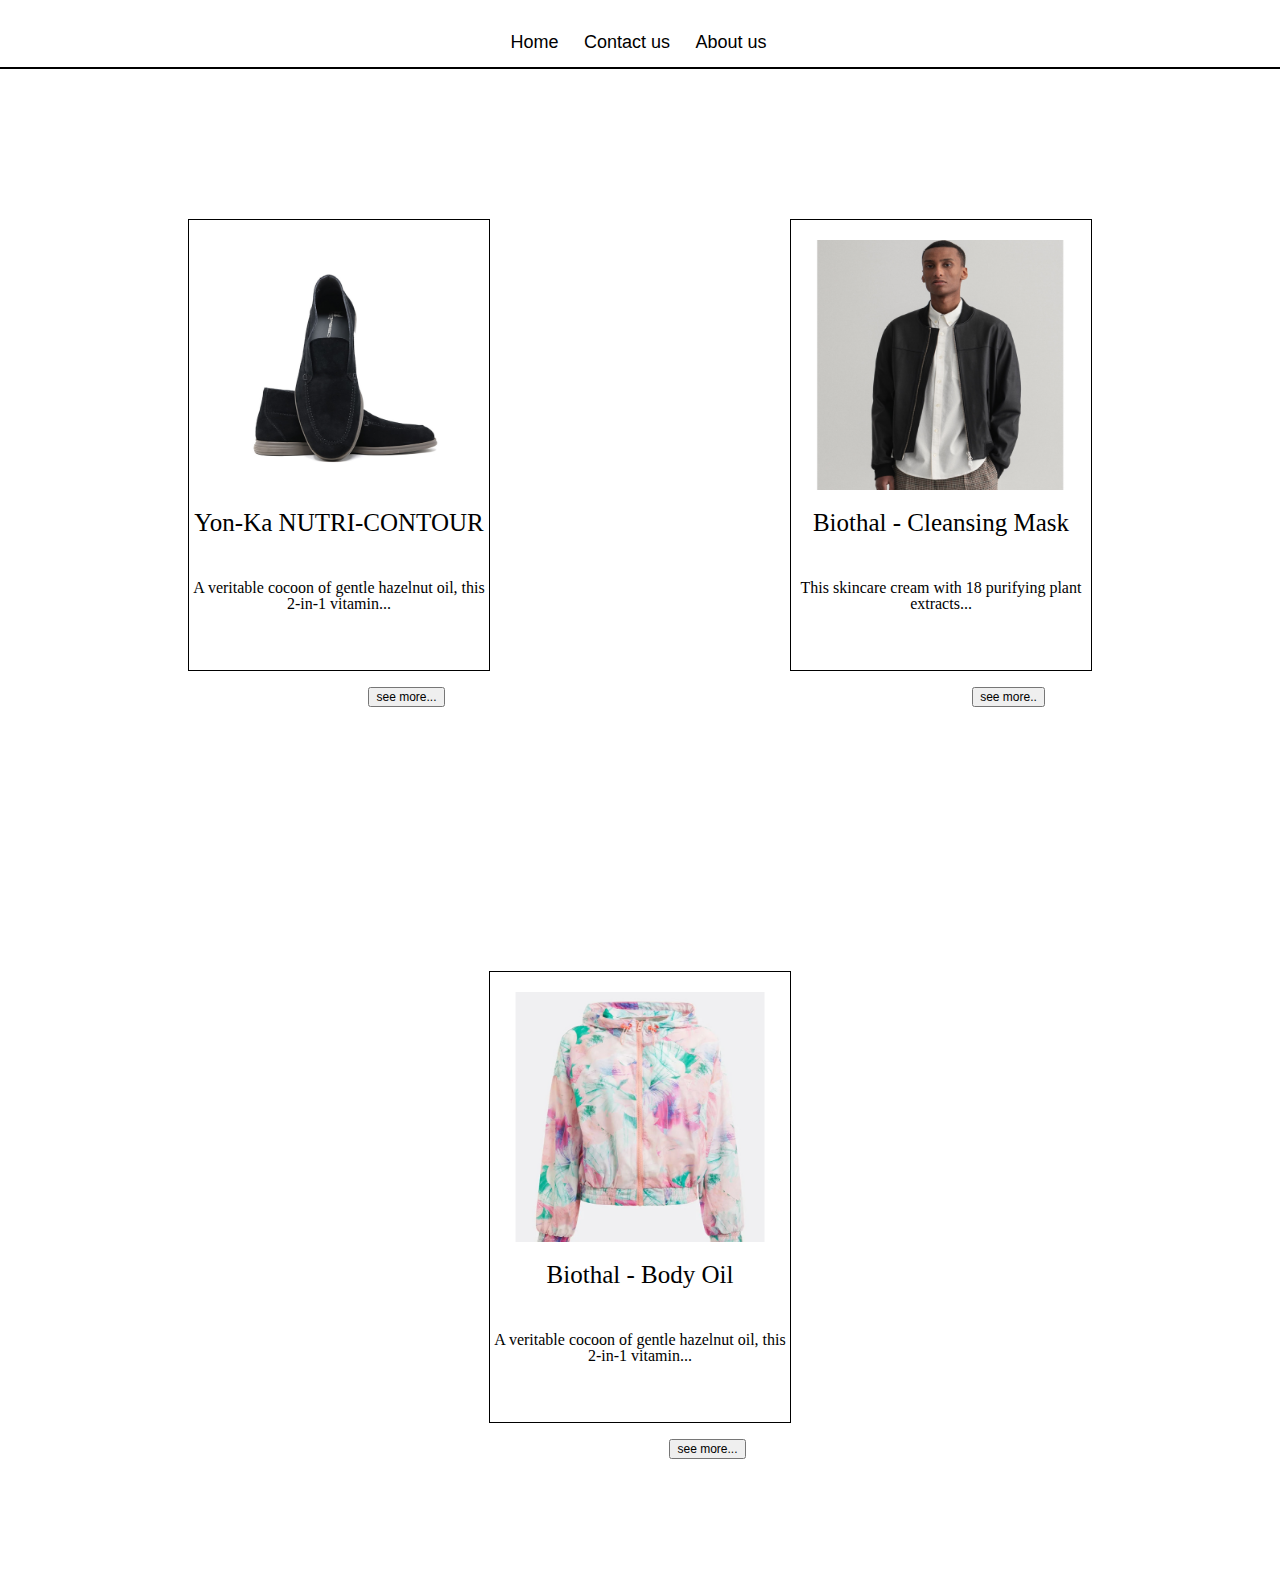
<file: index.html>
<!DOCTYPE html>
<html lang="en">
<head>
    <meta charset="UTF-8">
    <meta http-equiv="X-UA-Compatible" content="IE=edge">
    <meta name="viewport" content="width=device-width, initial-scale=1.0">
    <link rel="stylesheet" href="static/css/style.css">
    <title>Document</title>
</head>
<body> 
    <header>
        <nav>
            <ul>
                <li>
                    <li>
                    <a href="index.html">Home</a>
                </li>
                <li>
                    <a href="contact.html">Contact us</a>
                </li>   
                <li>
                    <a href="about.html">About us</a>
                </li>  
            </ul>
        </nav>
    </header>
    <div class="container">
        <div class="box-button-wrapper">
            <img src="static/css/shoes.png" alt="shoes"/>
            <h4>Yon-Ka NUTRI-CONTOUR</h4>
            <p>A veritable cocoon of gentle hazelnut oil, this 2-in-1 vitamin...</p>
            <button>see more...</button>
        </div>
        <div class="box-button-wrapper">
            <img src="static/css/dude.png" alt="some dude"/>
            <h4>Biothal - Cleansing Mask</h4>
            <p>This skincare cream with 18 purifying plant extracts...</p>
            <button>see more..</button>
        </div>
        <div class="box-button-wrapper">
            <img src="static/css/topp.png" alt="top"/>
            <h4>Biothal - Body Oil</h4>
            <p>A veritable cocoon of gentle hazelnut oil, this 2-in-1 vitamin...</p>
            <button>see more...</button>
        </div>
    </div>
</body>
</html>
</file>
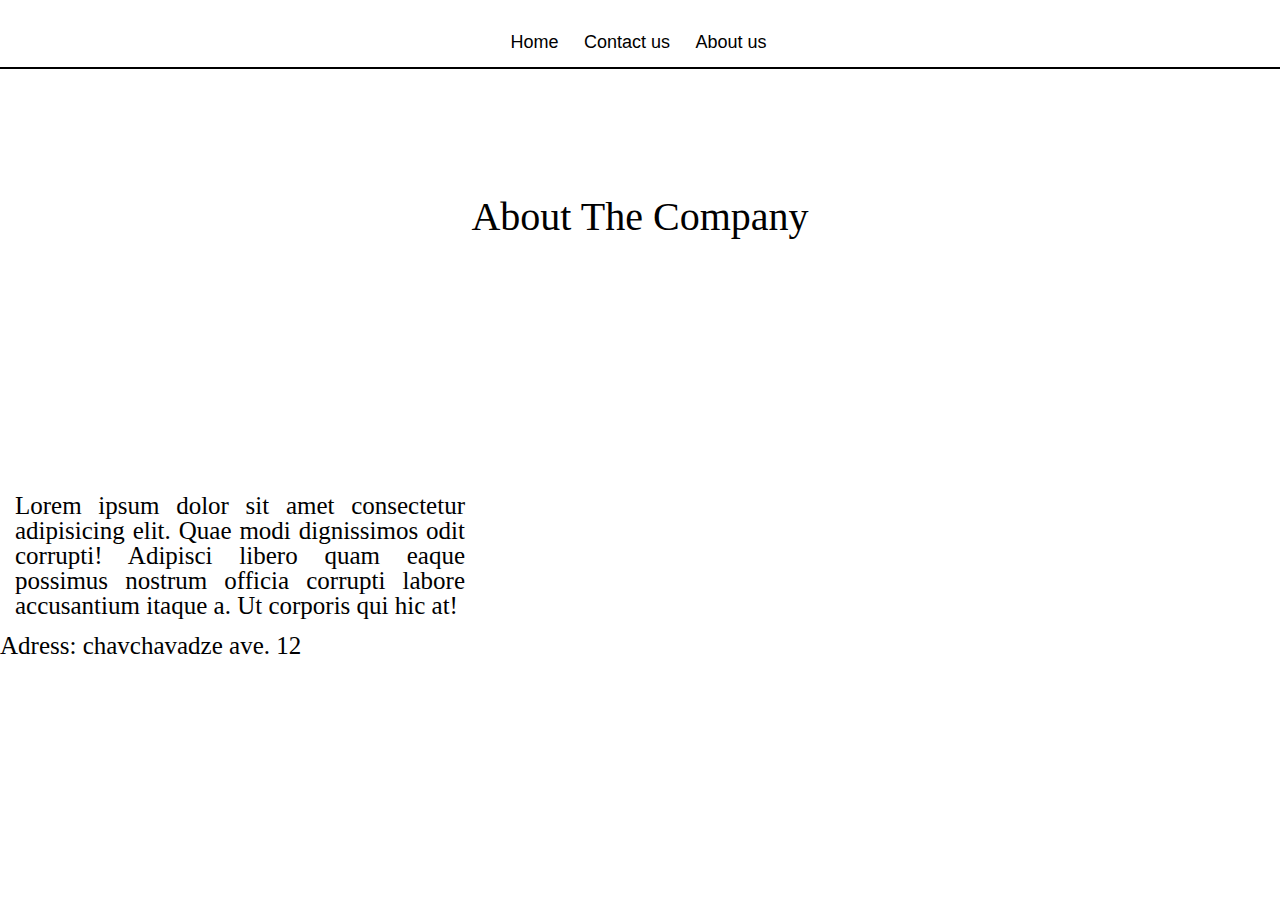
<file: about.html>
<!DOCTYPE html>
<html lang="en">
<head>
    <meta charset="UTF-8">
    <meta http-equiv="X-UA-Compatible" content="IE=edge">
    <meta name="viewport" content="width=device-width, initial-scale=1.0">
    <link rel="stylesheet" href="static/css/style.css">
    <title>Document</title>
</head>
<body>
    <header>
        <nav>
            <ul>
                <li>
                    <li>
                    <a href="index.html">Home</a>
                </li>
                <li>
                    <a href="contact.html">Contact us</a>
                </li>   
                <li>
                    <a href="about.html">About us</a>
                </li>  
            </ul>
        </nav>
    </header>

    <section>
        <article>
            <h1>About The Company</h1>
            <h3>Lorem ipsum dolor sit amet consectetur adipisicing elit. Quae modi dignissimos odit corrupti! Adipisci libero quam eaque possimus nostrum officia corrupti labore accusantium itaque a. Ut corporis qui hic at!</h3>
            <h4>Adress: chavchavadze ave. 12</h4>
        </article>
    </section>
    
     
       

</body>
</html>
</file>
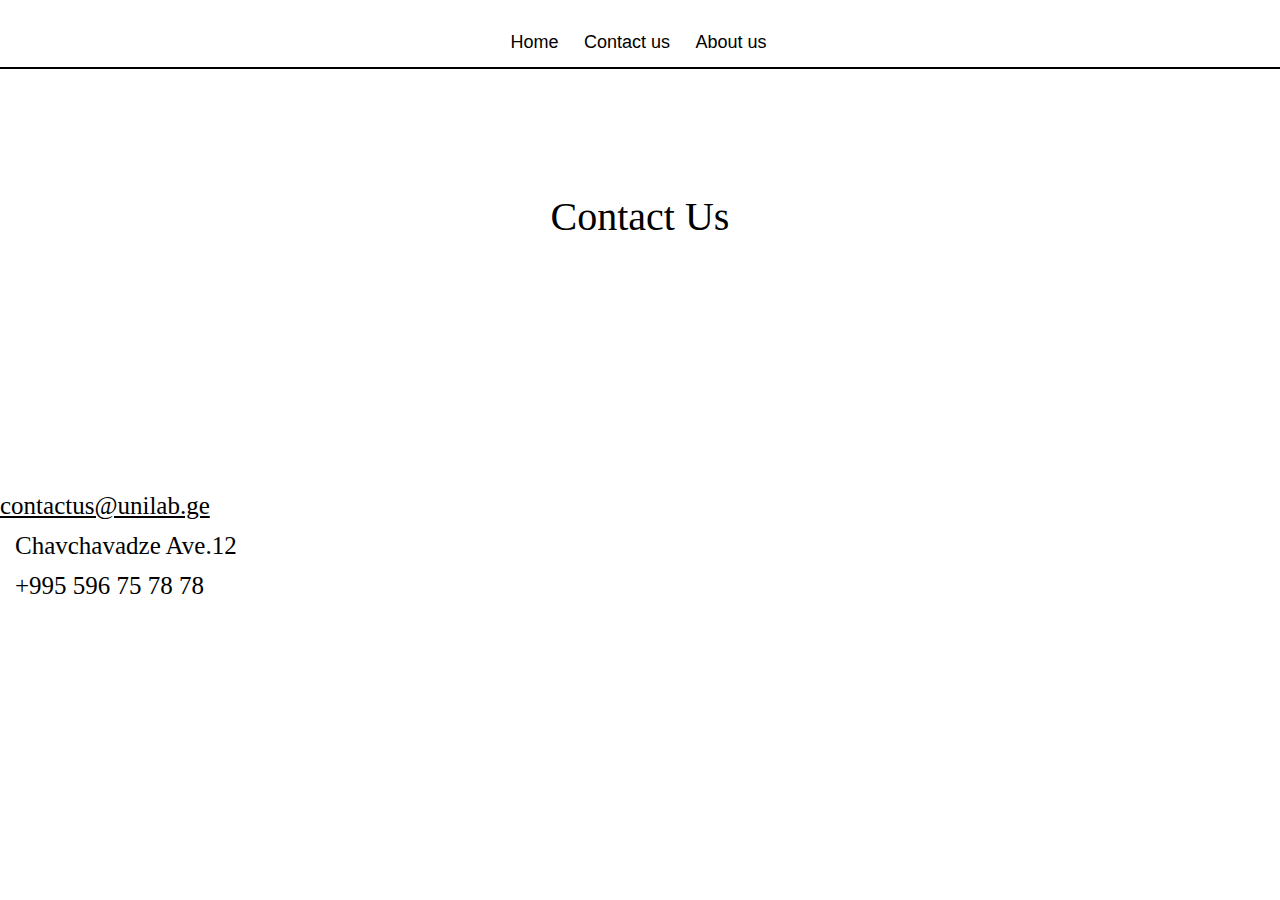
<file: contact.html>
<!DOCTYPE html>
<html lang="en">
<head>
    <meta charset="UTF-8">
    <meta http-equiv="X-UA-Compatible" content="IE=edge">
    <meta name="viewport" content="width=device-width, initial-scale=1.0">
    <link rel="stylesheet" href="static/css/style.css">
    <title>Document</title>
</head>
<body>
    <header>
        <nav>
            <ul>
                <li>
                    <li>
                    <a href="index.html">Home</a>
                </li>
                <li>
                    <a href="contact.html">Contact us</a>
                </li>   
                <li>
                    <a href="about.html">About us</a>
                </li>  
            </ul>
        </nav>
    </header>
    

    <h1>Contact Us</h1>
    <div class="info"></div>
    <span>Contactus@unilab.ge</span>
    <h3>Chavchavadze Ave.12</h3>
    <h3>+995 596 75 78 78</h3>
    </div>
    

</body>

</html>
</file>
<file: static/css/style.css>
html, body, div, span, applet, object, iframe,
h1, h2, h3, h4, h5, h6, p, blockquote, pre,
a, abbr, acronym, address, big, cite, code,
del, dfn, em, img, ins, kbd, q, s, samp,
small, strike, strong, sub, sup, tt, var,
b, u, i, center,
dl, dt, dd, ol, ul, li,
fieldset, form, label, legend,
table, caption, tbody, tfoot, thead, tr, th, td,
article, aside, canvas, details, embed, 
figure, figcaption, footer, header, hgroup, 
menu, nav, output, ruby, section, summary,
time, mark, audio, video {
	margin: 0;
	padding: 0;
	border: 0;
	font-size: 100%;
	font: inherit;
	vertical-align: baseline;
}
/* HTML5 display-role reset for older browsers */
article, aside, details, figcaption, figure, 
footer, header, hgroup, menu, nav, section {
	display: block;
}
body {
	line-height: 1;
}
ol, ul {
	list-style: none;
}
blockquote, q {
	quotes: none;
}
blockquote:before, blockquote:after,
q:before, q:after {
	content: '';
	content: none;
}
table {
	border-collapse: collapse;
	border-spacing: 0;
}

.container {
    display: flex;
    justify-content: space-between;
}

.box-button-wrapper {
    width: 33.33%;
    text-align: center;
}


header{
    border-bottom: 2px solid;
    padding: 30px 10px 15px 7px;
	align-items: center;

}
ul{
    text-align: center;
}
li{
    display: inline;

}
a{
    text-decoration: none;
    color: black;
    font-size: large;
}


.box-wrapper{
    border: 1px solid black;
}
.box{
    display: inline;
   


	width: 180px;
		
	height: 180px;
		
	margin: 0px 10px 10px 10px;
		
		
}
button{
    margin: 15px 15px 15px 15px;
    
   
}

.box{
    display: inline;
}

jj {
    margin-bottom: 20px;
}
nav a {
    font-family: 'Poppins', sans-serif;
}

nav a {
    padding: 0 10px;
}


  .container {
	display: flex;
	flex-wrap: wrap;
	justify-content: center;
  }
  
  .box-button-wrapper {
	width: 300px;
	height: 450px;
	display: flex;
	flex-direction: column;
	align-items: center;
	border: 1px solid black;
	margin: 150px;
	text-align: center;
  }
  
  img {
	width: 250px;
	height: 250px;
	margin: 20px;
  }
  
  

  header {
    font-family: 'Poppins';
    font-size: 22px;
}

h1{    
  font-size: 40px;
  margin-top: 10%;
  font-family: 'Poppins';

}
h1{
    text-align: center;
    margin-bottom: 20%;
    font-family: 'Poppins';
}
 
h3{
    margin: 15px 15px 15px 15px;
    font-size: 25px;
        width:18em;
        text-align:justify;
        font-family: 'Poppins';
        
}
h4{
    font-size: 25px;
    
}
button{
    font-size: 12px;
    margin-top: 25%;
    margin-left: 150px;
}

p{
    margin-top: 15%;
}
.text{
    margin-bottom: 20%;
}
span{
    font-size: 25px;
    text-decoration-line: underline;
    font-family: 'Poppins';
    text-transform: lowercase;
}
.info{
    margin: 10px 10px 10px 10px;
}
</file>
